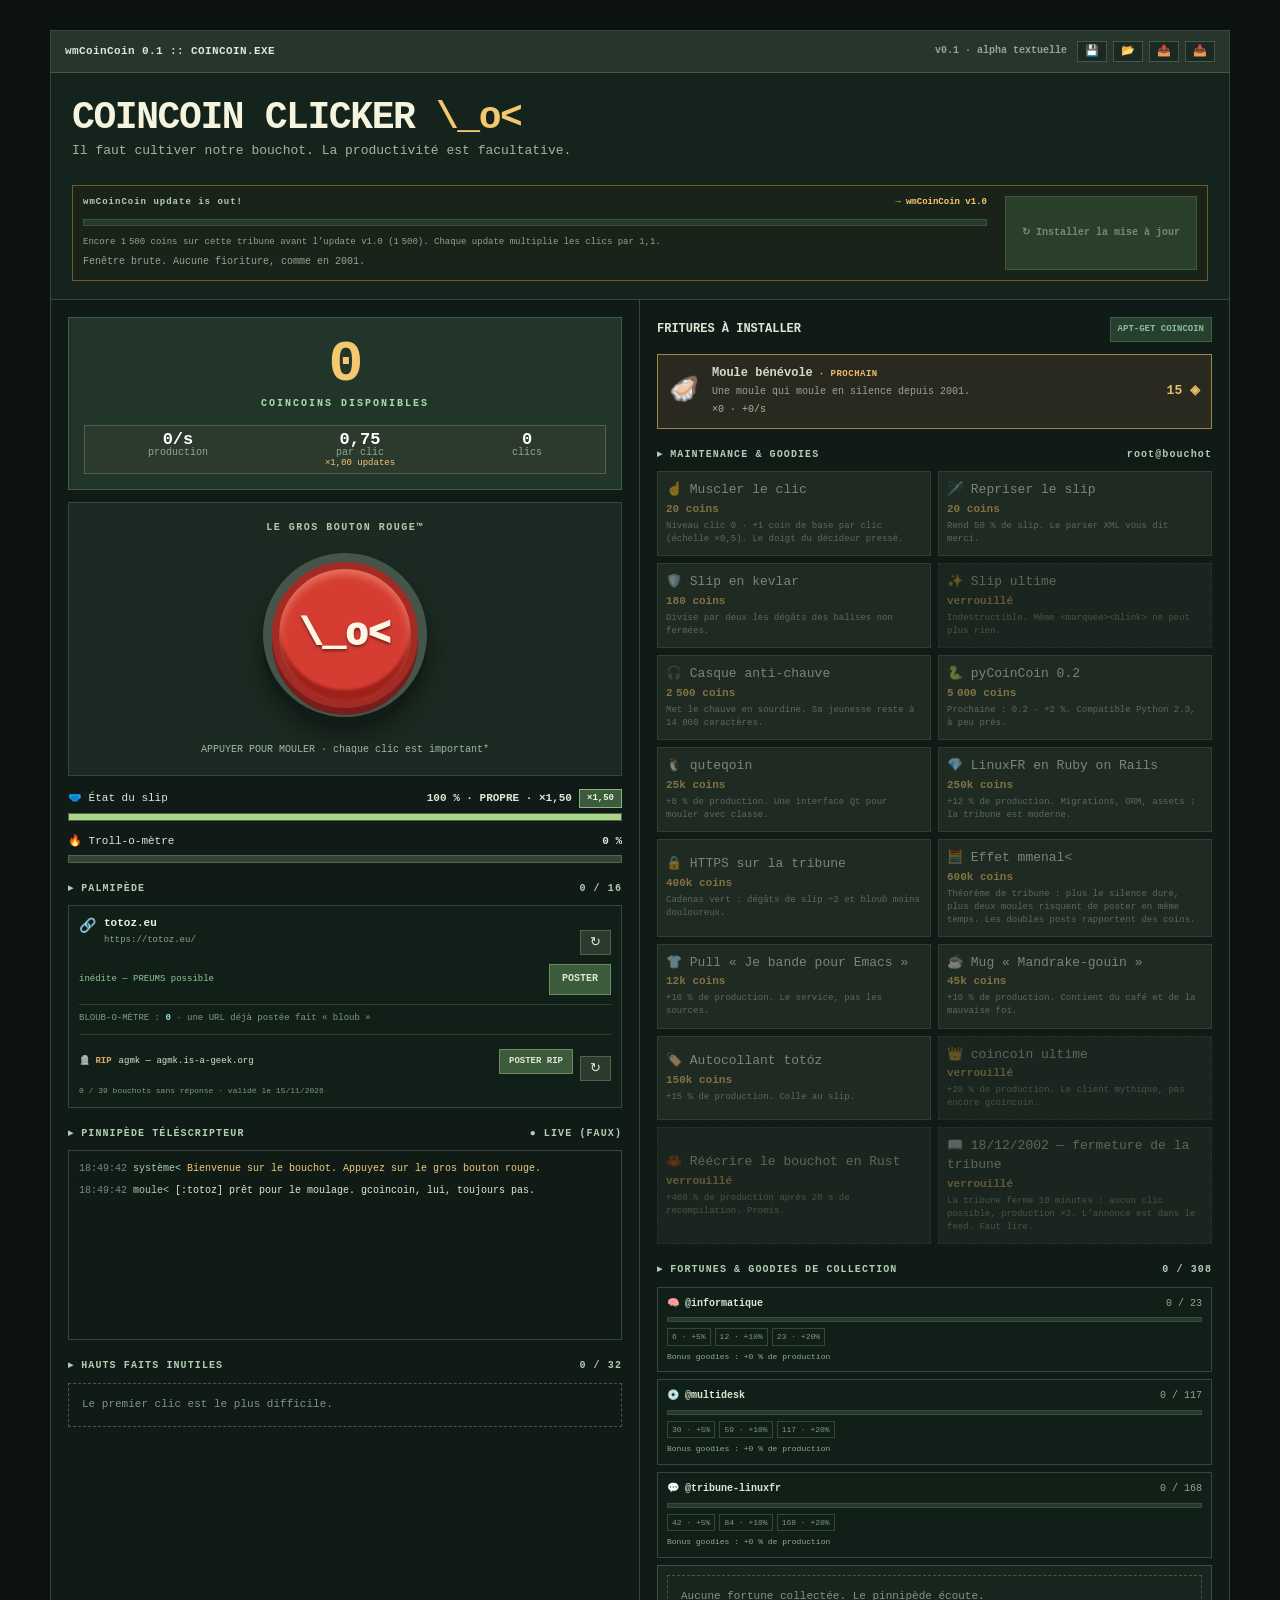
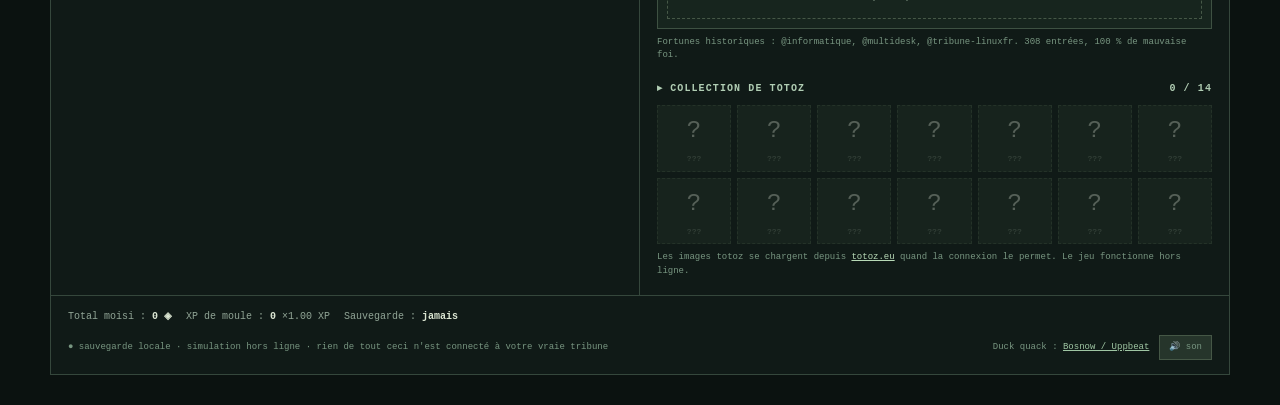
<file: index.html>
<!doctype html>
<html lang="fr">
<head>
<meta charset="utf-8">
<meta name="viewport" content="width=device-width,initial-scale=1">
<title>wmCoinCoin — CoinCoin Clicker</title>
<link rel="stylesheet" href="css/style.css">
</head>
<body>
<main class="app" id="app">
  <div class="top">
    <div class="dock" aria-hidden="true">
      <span class="lights"><i></i><i></i><i></i></span>
      <span class="dock-icon">🦆</span>
      <span class="dock-icon">🦪</span>
      <span class="dock-icon">📟</span>
      <span class="dock-icon">💾</span>
    </div>
    <span class="app-name" id="app-name">wmCoinCoin :: COINCOIN.EXE</span>
    <span class="version" id="version-label">v0.1 · alpha textuelle</span>
    <span class="top-actions">
      <button class="top-button" id="save-game" type="button" aria-label="Sauvegarder la partie" title="Sauvegarder la partie dans le navigateur">💾</button>
      <button class="top-button" id="load-game" type="button" aria-label="Recharger la sauvegarde" title="Recharger la dernière sauvegarde locale">📂</button>
      <button class="top-button" id="export-game" type="button" aria-label="Exporter la sauvegarde en JSON" title="Exporter la sauvegarde dans un fichier JSON">📤</button>
      <button class="top-button" id="import-game" type="button" aria-label="Importer une sauvegarde JSON" title="Importer une sauvegarde depuis un fichier JSON">📥</button>
      <input type="file" id="import-file" accept="application/json,.json" hidden>
    </span>
  </div>

  <div class="version-banner" id="version-banner" hidden role="status">
    <span>🔄 Une nouvelle version de CoinCoin Clicker est disponible.</span>
    <button id="version-reload" type="button">Recharger</button>
  </div>

  <header class="heading">
    <div class="kicker">LOGICIEL POUR DÉCIDEUR PRESSÉ · TRIBUNE LOCALE</div>
    <h1>COINCOIN CLICKER <span class="duck-sign">\_o&lt;</span></h1>
    <p>Il faut cultiver notre bouchot. La productivité est facultative.</p>
    <div class="warnings">
      <div class="warning closed" id="tribune-warning" hidden></div>
      <div class="warning" id="chauve-warning" hidden></div>
      <div class="warning rebuild" id="rebuild-warning" hidden></div>
      <div class="warning firstjeudi" id="firstjeudi-warning" hidden></div>
    </div>
    <div class="rebirth-box rebirth-top">
      <div class="rebirth-head"><span>wmCoinCoin update is out!</span><b id="rebirth-sub">→ wmCoinCoin v1.0</b></div>
      <div class="rebirth-track"><div id="rebirth-progress"></div></div>
      <div id="rebirth-note">Encore 1 500 coins sur cette tribune.</div>
      <button id="rebirth" type="button">↻ Installer la mise à jour</button>
      <div class="version-note" id="version-note">Fenêtre brute. Aucune fioriture, comme en 2001.</div>
    </div>
  </header>

  <div class="layout">
    <section class="left">
      <div class="stats">
        <div class="total" id="coins">0</div>
        <div class="total-label">COINCOINS DISPONIBLES</div>
        <div class="mini">
          <div><b id="cps">0/s</b>production</div>
          <div><b id="power">1</b>par clic <span class="mini-note" id="click-mult">×1,00 updates</span></div>
          <div><b id="clicks">0</b>clics</div>
        </div>
      </div>

      <div class="stage" id="stage">
        <div class="stage-label">LE GROS BOUTON ROUGE™</div>
        <button class="duck" id="duck" hidden type="button">🦆 CANARD !</button>
        <button class="dog" id="dog" hidden type="button">🐕 Vous aimez les chiens?</button>
        <div class="base">
          <button class="red" id="button" type="button" aria-label="Faire coin coin : \_o&lt;">\_o&lt;</button>
        </div>
        <div class="stage-hint" id="stage-hint">APPUYER POUR MOULER · chaque clic est important*</div>
      </div>

      <div class="meter-head">
        <span>🩲 État du slip</span>
        <span class="meter-actions">
          <b id="slip-label">100 % · PROPRE · ×1,50</b>
          <button class="chip on" id="slip-toggle" type="button" aria-pressed="true" title="Le slip multiplie les coincoins (×1,50 à 100 %). Cliquer pour désactiver.">×1,50</button>
        </span>
      </div>
      <div class="meter" role="progressbar" aria-label="État du slip" aria-valuemin="0" aria-valuemax="100" aria-valuenow="100"><div class="fill" id="slip-meter" style="width:100%"></div></div>
      <div class="meter-head"><span>🔥 Troll-o-mètre</span><b id="troll-label">0 %</b></div>
      <div class="meter" role="progressbar" aria-label="Troll-o-mètre" aria-valuemin="0" aria-valuemax="100" aria-valuenow="0"><div class="fill troll" id="troll-meter"></div></div>

      <div class="troll-scope" id="troll-scope" aria-label="Troll-o-scope, modèle couleur multiprecision 55x21">
        <span class="scope-label">TROLL-O-SCOPE 55×21</span>
        <div class="scope-bars" id="scope-bars"></div>
      </div>

      <div class="section"><span>▸ PALMIPÈDE</span><span id="posted-count">0 / 16</span></div>
      <div class="palmipede panel">
        <div class="url-line">
          <span class="url-dot">🔗</span>
          <div class="url-text">
            <b id="url-label">linuxfr.org</b>
            <code id="url-value">https://linuxfr.org/</code>
          </div>
          <button class="mini" id="url-shuffle" type="button" title="Tirer une autre URL">↻</button>
        </div>
        <div class="url-actions">
          <span class="url-flag" id="url-status">inédite — PREUMS possible</span>
          <button class="post" id="url-post" type="button">POSTER</button>
        </div>
        <div class="bloub-line">BLOUB-O-MÈTRE : <b id="bloub-count">0</b> · une URL déjà postée fait « bloub »</div>
        <div class="rip-block" id="rip-block" hidden>
          <div class="rip-line">
            <span class="rip-label">🪦 RIP</span>
            <span class="rip-target" id="rip-target">…</span>
            <button class="post" id="rip-post" type="button">POSTER RIP</button>
            <button class="mini" id="rip-next" type="button" title="Voir un autre bouchot disparu">↻</button>
          </div>
          <div class="rip-status" id="rip-status"></div>
        </div>
      </div>
      <div class="mmenal-note" id="mmenal-note" hidden></div>

      <div id="wtm-block" hidden>
        <div class="section"><span>▸ WHATTHEMOULE</span><span id="wtm-stats">0 V · 0 D · série 0</span></div>
        <div class="wtm panel">
          <p class="wtm-prompt">Qui a posté ça ? L’auteur est masqué, à toi de deviner la moule.</p>
          <blockquote class="wtm-post" id="wtm-post"></blockquote>
          <div class="wtm-choices" id="wtm-choices"></div>
          <div class="wtm-foot">
            <span class="wtm-feedback" id="wtm-feedback" aria-live="polite"></span>
            <button class="post" id="wtm-next" type="button" disabled>Autre post</button>
          </div>
        </div>
      </div>

      <div class="section"><span>▸ PINNIPÈDE TÉLÉSCRIPTEUR</span><span>● LIVE (FAUX)</span></div>
      <div class="feed" id="feed" role="log" aria-label="Fausse tribune"></div>

      <div class="section"><span>▸ HAUTS FAITS INUTILES</span><span id="achievement-count">0 / 32</span></div>
      <div class="achievements" id="achievements">
        <span class="empty">Le premier clic est le plus difficile.</span>
      </div>
    </section>

    <section class="right">
      <div class="shop-head">
        <span>FRITURES À INSTALLER</span>
        <span class="tag">APT-GET COINCOIN</span>
      </div>
      <div class="shop" id="shop"></div>
      <div class="shop-hint" id="shop-hint"></div>
      <details class="owned-box" id="owned-box" hidden>
        <summary>
          <span>Fritures possédées (<b id="owned-count">0</b>)</span>
          <span class="owned-hint">acheter plus</span>
        </summary>
        <div class="shop owned-shop" id="owned-shop"></div>
      </details>

      <div class="section"><span>▸ MAINTENANCE &amp; GOODIES</span><span>root@bouchot</span></div>
      <div class="tools" id="tools"></div>

      <div class="section"><span>▸ FORTUNES &amp; GOODIES DE COLLECTION</span><span id="fortune-count">0 / 308</span></div>
      <div class="albums" id="albums"></div>
      <div class="latest-fortune" id="latest-fortune"></div>
      <p class="source-note" id="fortune-note">Fortunes historiques : @informatique, @multidesk, @tribune-linuxfr.</p>

      <div class="section"><span>▸ COLLECTION DE TOTOZ</span><span id="toto-count">0 / 14</span></div>
      <div class="gallery" id="gallery"></div>
      <p class="source-note">Les images totoz se chargent depuis <a href="https://totoz.eu/" target="_blank" rel="noopener">totoz.eu</a> quand la connexion le permet. Le jeu fonctionne hors ligne.</p>
    </section>
  </div>

  <footer class="footer">
    <div class="footer-stats">
      <span>Total moisi : <b id="lifetime">0</b></span>
      <span>XP de moule : <b id="xp">0</b> <span id="xp-mult">×1.00 XP</span></span>
      <span>Sauvegarde : <b id="last-save">jamais</b></span>
    </div>
    <div class="footer-bottom">
      <span id="status">● sauvegarde locale · simulation hors ligne · rien de tout ceci n'est connecté à votre vraie tribune</span>
      <span class="credit">Duck quack : <a href="https://uppbeat.io/sfx/duck-quack/166550/46586" target="_blank" rel="noopener">Bosnow / Uppbeat</a></span>
      <span class="diodes" id="diodes" aria-hidden="true"><i class="g"></i><i class="a"></i><i class="r"></i></span>
      <button id="sound-toggle" class="sound-toggle" type="button" aria-pressed="true">🔊 son</button>
    </div>
  </footer>
</main>

<div class="notice" id="notice" hidden role="status"></div>

<noscript><p style="color:#fff;text-align:center">Ce bouchot a besoin de JavaScript. Même gcoincoin en a besoin, c'est dire.</p></noscript>

<script src="js/fortunes.js"></script>
<script src="js/dead-bouchots.js"></script>
<script src="js/data.js"></script>
<script src="js/state.js"></script>
<script src="js/audio.js"></script>
<script src="js/engine.js"></script>
<script src="js/ui.js"></script>
<script src="js/version-check.js"></script>
<script src="js/main.js"></script>
</body>
</html>
</file>
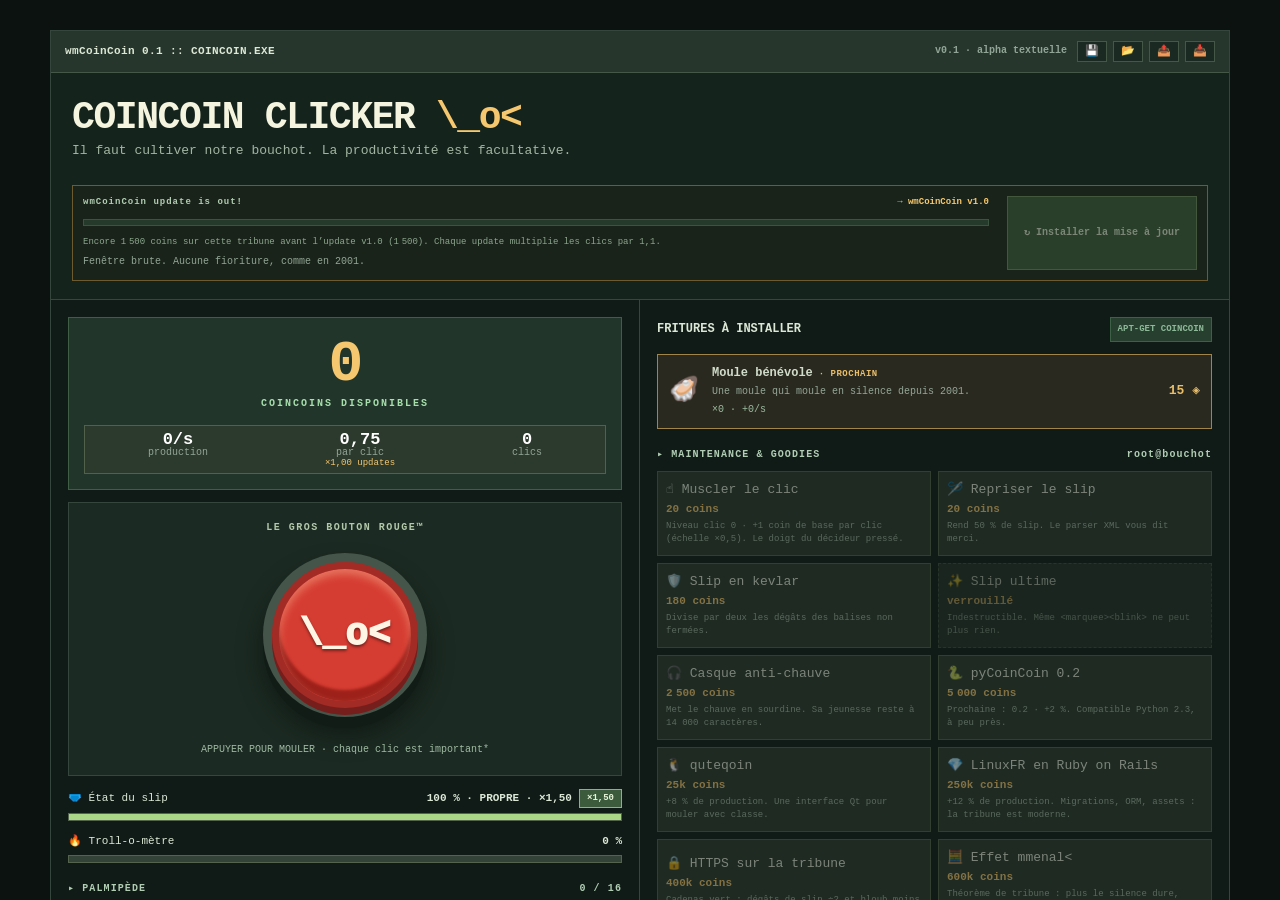
<file: coincoin-clicker.html>
<!doctype html>
<html lang="fr">
<head>
<meta charset="utf-8">
<meta http-equiv="refresh" content="0; url=index.html">
<title>CoinCoin Clicker — le bouchot a déménagé</title>
</head>
<body>
<p>Le bouchot modulaire est maintenant dans <a href="index.html">index.html</a>. Ce fichier ne contient plus de jeu inline.</p>
</body>
</html>
</file>
<file: css/style.css>
/* wmCoinCoin skin: 2001 Window Maker dock app, progressively upgraded. */
:root {
  color-scheme: dark;
  --bg: #101a17;
  --deep: #0b1210;
  --panel: #1b2923;
  --panel-2: #202e26;
  --border: #35473c;
  --text: #dce8d5;
  --muted: #91a596;
  --mint: #a7e0ac;
  --amber: #f5c76e;
  --danger: #e97760;
  --radius: 0px;
  --shadow: none;
}

* { box-sizing: border-box; }
[hidden] { display: none !important; }

html, body { margin: 0; }
body {
  font: 13px ui-monospace, SFMono-Regular, Consolas, "Liberation Mono", monospace;
  background: var(--deep);
  color: var(--text);
  padding: clamp(8px, 2.5vw, 30px);
  line-height: 1.45;
}
button { font: inherit; cursor: pointer; color: inherit; }
button:focus-visible, a:focus-visible { outline: 2px solid var(--amber); outline-offset: 2px; }
a { color: #b8dab7; }
code { font: inherit; }

.app {
  max-width: 1180px;
  margin: auto;
  background: var(--bg);
  border: 1px solid var(--border);
  border-radius: var(--radius);
  overflow: hidden;
  box-shadow: var(--shadow);
}

/* ---------- title bar / dock ---------- */
.top {
  display: flex;
  align-items: center;
  gap: 10px;
  padding: 10px 14px;
  background: #26362c;
  border-bottom: 1px solid #455746;
  font-weight: 800;
  font-size: 11px;
}
.dock { display: none; align-items: center; gap: 8px; padding-right: 8px; border-right: 1px solid #455746; }
.lights { display: flex; gap: 5px; margin-right: 4px; }
.lights i { width: 9px; height: 9px; border-radius: 50%; background: #cb6657; display: block; }
.lights i:nth-child(2) { background: #c7ad58; }
.lights i:nth-child(3) { background: #6ea980; }
.dock-icon { font-size: 13px; filter: grayscale(0.35); }
.app-name { letter-spacing: 0.4px; }
.version { margin-left: auto; color: var(--muted); font-size: 10px; white-space: nowrap; }
.top-button {
  background: #1b2923;
  border: 1px solid #455746;
  border-radius: var(--radius);
  padding: 4px 7px;
  font-size: 11px;
  line-height: 1;
  color: #e7ecdb;
}
.top-button:hover { background: #354a3b; }
.top-button:active { transform: translateY(1px); }
.top-actions { display: flex; align-items: center; gap: 6px; flex-shrink: 0; }
.version-note { color: var(--muted); font-size: 10px; padding: 0 17px 12px; }

/* ---------- deployed-version banner ---------- */
.version-banner {
  display: flex;
  align-items: center;
  justify-content: space-between;
  gap: 12px;
  padding: 8px 14px;
  background: #3a311b;
  border-bottom: 1px solid #8d7345;
  color: #ffe6a1;
  font-size: 11px;
  font-weight: 700;
}
.version-banner button {
  background: #4c3f1f;
  border: 1px solid #a98a4b;
  border-radius: var(--radius);
  color: #ffe6a1;
  padding: 4px 9px;
  font-size: 10px;
  white-space: nowrap;
}
.version-banner button:hover { background: #635326; }

/* ---------- heading ---------- */
.heading {
  padding: 20px 21px 18px;
  background: #15231d;
  border-bottom: 1px solid var(--border);
}
.kicker { display: none; color: var(--mint); font-size: 10px; font-weight: 900; letter-spacing: 2px; }
.heading h1 {
  font-size: clamp(24px, 4.5vw, 38px);
  letter-spacing: -1.4px;
  margin: 5px 0 4px;
  color: #f4f4df;
  line-height: 1.05;
}
.duck-sign { color: var(--amber); }
.heading p { margin: 0; color: #a3b5a2; }
.warnings { display: flex; flex-wrap: wrap; gap: 7px; margin-top: 10px; }
.warning {
  border: 1px solid #7d4a3b;
  background: #3b241d;
  color: #ffc0b2;
  padding: 6px 9px;
  border-radius: var(--radius);
  font-size: 10px;
  font-weight: 700;
}
.warning.rebuild { border-color: #6d5b2f; background: #332c18; color: #f1d697; }
.warning.firstjeudi { border-color: #a86a4c; background: #40281e; color: #ffd2a8; }
.warning.closed { border-color: #7c7440; background: #312e19; color: #f4e7a8; }

/* ---------- layout ---------- */
.layout { display: grid; grid-template-columns: 1fr 1fr; }
.left, .right { padding: 17px; min-width: 0; }
.left { border-right: 1px solid var(--border); }
.right { display: flex; flex-direction: column; }

/* ---------- stats ---------- */
.stats {
  text-align: center;
  background: #22352a;
  border: 1px solid #405e45;
  border-radius: var(--radius);
  padding: 15px;
}
.total {
  font-size: clamp(38px, 5.5vw, 58px);
  color: var(--amber);
  font-weight: 900;
  letter-spacing: -2px;
  line-height: 1.1;
  overflow-wrap: anywhere;
}
.total-label { color: var(--mint); letter-spacing: 2px; font-size: 10px; font-weight: 900; }
.mini { display: flex; justify-content: space-around; gap: 9px; margin-top: 14px; }
.mini div { color: var(--muted); font-size: 10px; }
.mini b { display: block; font-size: 17px; color: #fff; }
.mini-note { display: block; color: var(--amber); font-size: 9px; margin-top: 1px; }

/* ---------- stage / red button ---------- */
.stage {
  margin-top: 12px;
  min-height: 270px;
  border: 1px solid var(--border);
  border-radius: var(--radius);
  display: flex;
  align-items: center;
  justify-content: center;
  flex-direction: column;
  background: #1b2a22;
  position: relative;
  overflow: hidden;
  padding: 18px 10px;
}
.stage-label { font-size: 10px; font-weight: 900; letter-spacing: 1.5px; color: #b3c8aa; margin-bottom: 17px; text-align: center; }
.base {
  width: 164px;
  height: 164px;
  background: #45554a;
  border-radius: 50%;
  display: grid;
  place-items: center;
  box-shadow: 0 11px 0 #111c16, 0 17px 25px #090f0c9c;
  margin-bottom: 26px;
}
.red {
  height: 146px;
  width: 146px;
  border-radius: 50%;
  border: 7px solid #a22b25;
  background: #d63d32;
  box-shadow: inset 0 5px 8px #ffc5a36b, inset 0 -11px 3px #9d211a, 0 7px 0 #761e1c;
  color: #fff5e5;
  font-size: 38px;
  font-weight: 1000;
  letter-spacing: 0;
  line-height: 1;
  text-shadow: 0 2px 3px #77201c;
  touch-action: manipulation;
  user-select: none;
}
.red:active { transform: translateY(6px); box-shadow: inset 0 4px 8px #ffc5a340, inset 0 -6px 3px #9d211a, 0 1px 0 #761e1c; }
.red:disabled { filter: grayscale(0.65); cursor: not-allowed; }
.red:disabled:active { transform: none; box-shadow: inset 0 5px 8px #ffc5a36b, inset 0 -11px 3px #9d211a, 0 7px 0 #761e1c; }
.stage-hint { font-size: 10px; text-align: center; color: #a0baa3; }
.duck, .dog {
  position: absolute;
  background: #483f24;
  color: #ffe3a1;
  padding: 9px 11px;
  border: 1px solid #a28a40;
  border-radius: var(--radius);
  font-weight: 900;
  animation: wobble 1.2s infinite alternate;
  z-index: 2;
}
.duck { right: 10px; top: 10px; }
.dog { left: 10px; top: 10px; background: #3d3326; color: #ffd9a0; border-color: #8d7345; animation: bob 1s infinite alternate; }
@keyframes wobble { to { transform: rotate(7deg) translateY(-4px); } }
@keyframes bob { to { transform: translateY(-5px) rotate(-3deg); } }
.float {
  position: absolute;
  font-size: 22px;
  font-weight: 900;
  color: var(--amber);
  pointer-events: none;
  animation: rise 0.85s forwards;
  z-index: 3;
}
@keyframes rise { to { opacity: 0; transform: translateY(-80px); } }
.bubble {
  position: absolute;
  bottom: 20%;
  color: #9fe3e8;
  font-size: 15px;
  font-weight: 900;
  pointer-events: none;
  animation: bubble 1.2s ease-out forwards;
  z-index: 3;
}
@keyframes bubble { to { opacity: 0; transform: translateY(-90px) scale(1.5); } }

/* ---------- meters ---------- */
.meter-head { display: flex; justify-content: space-between; align-items: center; margin: 13px 0 5px; font-size: 11px; gap: 9px; }
.meter-head .hot { color: #ffb95e; }
.meter-actions { display: flex; align-items: center; justify-content: flex-end; gap: 7px; flex-wrap: wrap; }
.chip {
  background: #2c3a2e;
  border: 1px solid #52624a;
  border-radius: var(--radius);
  padding: 3px 7px;
  font-size: 9px;
  font-weight: 800;
  line-height: 1.2;
  color: #cfe3c6;
  white-space: nowrap;
}
.chip:hover { background: #40533c; }
.chip.on { background: #3b5b3c; border-color: #8cb27e; color: #e8f5d9; }
.chip.off { background: #3a2c22; border-color: #7d4a3b; color: #ffb9a5; }
.meter { height: 8px; border-radius: var(--radius); border: 1px solid #53634e; background: #344337; overflow: hidden; }
.fill { height: 100%; width: 0; background: #a9d787; transition: width 0.2s linear; }
.fill.troll { background: #e1aa64; }
.troll-scope { display: none; margin-top: 11px; border: 1px solid #53634e; background: #101b16; padding: 7px 8px; border-radius: var(--radius); }
.scope-label { display: block; font-size: 8px; letter-spacing: 1.4px; color: #7d9580; margin-bottom: 5px; }
.scope-bars { display: flex; gap: 2px; align-items: flex-end; height: 17px; }
.scope-bars i { flex: 1; height: 45%; background: #263d2b; display: block; }
.scope-bars i:nth-child(3n) { height: 65%; }
.scope-bars i:nth-child(4n) { height: 85%; }
.scope-bars i:nth-child(5n) { height: 100%; }
.scope-bars i.on { background: #7cc47e; box-shadow: 0 0 4px #7cc47e88; }
.scope-bars i.on:nth-child(n+12) { background: #e0b35f; box-shadow: 0 0 4px #e0b35f88; }
.scope-bars i.on:nth-child(n+17) { background: #e97760; box-shadow: 0 0 5px #e9776099; }

/* ---------- palmipède ---------- */
.section {
  font-size: 10px;
  font-weight: 900;
  letter-spacing: 1.1px;
  color: #b1ceb4;
  display: flex;
  justify-content: space-between;
  gap: 9px;
  margin: 19px 0 9px;
}
.panel { border: 1px solid var(--border); background: #102018; border-radius: var(--radius); padding: 10px; }
.url-line { display: flex; gap: 8px; align-items: flex-start; }
.url-dot { font-size: 14px; }
.url-text { min-width: 0; flex: 1; }
.url-text b { display: block; font-size: 11px; color: #e9f1df; }
.url-text code { display: block; font-size: 9px; color: #89a38e; overflow-wrap: anywhere; margin-top: 2px; }
.mini {
  background: #2c3a2e;
  border: 1px solid #52624a;
  border-radius: var(--radius);
  padding: 5px 9px;
  line-height: 1;
}
.mini:hover { background: #40533c; }
.url-actions { display: flex; justify-content: space-between; align-items: center; gap: 9px; margin-top: 9px; }
.url-flag { font-size: 9px; color: #8fc59a; }
.url-flag.danger { color: #ffa48f; }
.post {
  background: #3b5b3c;
  border: 1px solid #6d8b5f;
  border-radius: var(--radius);
  padding: 7px 12px;
  font-weight: 900;
  font-size: 10px;
}
.post:hover { background: #4c7349; }
.post.warn { border-color: #a86a4c; background: #5a3728; }
.bloub-line { border-top: 1px solid #2b3f31; margin-top: 9px; padding-top: 7px; font-size: 9px; color: #7f9984; }
.bloub-line b { color: #9fe3e8; }
.mmenal-note { font-size: 9px; color: #a9d4b2; padding: 7px 2px 0; line-height: 1.5; }
.rip-block { border-top: 1px solid #2b3f31; margin-top: 9px; padding-top: 7px; }
.rip-line { display: flex; align-items: center; gap: 7px; flex-wrap: wrap; }
.rip-label { font-size: 9px; font-weight: 900; color: #d6a76a; white-space: nowrap; }
.rip-target { flex: 1; min-width: 120px; font-size: 9px; color: #d6e3d0; overflow-wrap: anywhere; }
.rip-line .post { padding: 5px 9px; font-size: 9px; }
.rip-status { font-size: 8px; color: #7f9984; padding-top: 4px; line-height: 1.5; }

/* ---------- whatthemoule ---------- */
.wtm-prompt { font-size: 10px; color: #9cae9f; margin: 0 0 7px; }
.wtm-post {
  margin: 0 0 8px;
  padding: 8px;
  background: #0d1712;
  border-left: 3px solid #52624a;
  font-size: 10px;
  line-height: 1.55;
  max-height: 120px;
  overflow-y: auto;
  white-space: pre-wrap;
  color: #d6e3d0;
}
.wtm-choices { display: grid; grid-template-columns: 1fr 1fr; gap: 6px; }
.wtm-choice {
  background: #202e26;
  border: 1px solid #3e5142;
  border-radius: var(--radius);
  padding: 7px;
  font-size: 10px;
  text-align: left;
  color: #dce8d5;
  overflow-wrap: anywhere;
}
.wtm-choice:hover:not(:disabled) { background: #2d4934; border-color: #a3c59b; }
.wtm-choice:disabled { cursor: default; opacity: 1; }
.wtm-choice.correct { background: #24452a; border-color: #7fc47f; color: #dfffe0; }
.wtm-choice.wrong { background: #45261f; border-color: #c46a5a; color: #ffc0b2; }
.wtm-foot { display: flex; justify-content: space-between; align-items: center; gap: 8px; margin-top: 8px; flex-wrap: wrap; }
.wtm-feedback { font-size: 9px; color: #8ca78f; flex: 1; min-width: 120px; }
.wtm-feedback.good { color: #a9d787; }
.wtm-feedback.bad { color: #e97760; }
#wtm-next:disabled { opacity: 0.42; cursor: not-allowed; }

/* ---------- feed ---------- */
.feed {
  height: 190px;
  overflow-y: auto;
  padding: 10px;
  background: #101b16;
  border: 1px solid var(--border);
  border-radius: var(--radius);
  font-size: 10px;
  line-height: 1.65;
  scrollbar-width: thin;
}
.entry { margin-bottom: 5px; overflow-wrap: anywhere; }
.stamp { color: #718d80; }
.who { color: #a9d4b2; }
.entry.system { color: #f0c981; }
.entry.danger { color: #ee9487; display: -webkit-box; -webkit-line-clamp: 5; -webkit-box-orient: vertical; overflow: hidden; }
.entry.fortune { color: #a8c9e8; display: -webkit-box; -webkit-line-clamp: 3; -webkit-box-orient: vertical; overflow: hidden; }

/* ---------- achievements ---------- */
.achievements, .gallery { display: flex; flex-wrap: wrap; gap: 6px; }
.achievement {
  padding: 7px;
  border: 1px solid #6a6542;
  background: #3a3b2d;
  border-radius: var(--radius);
  color: #f4d698;
  font-size: 10px;
}
.empty { padding: 13px; border: 1px dashed #465847; border-radius: var(--radius); color: #819584; font-size: 11px; width: 100%; }

/* ---------- shop ---------- */
.shop-head {
  display: flex;
  justify-content: space-between;
  align-items: center;
  gap: 9px;
  margin-bottom: 12px;
  font-weight: 900;
  font-size: 12px;
}
.tag {
  font-size: 9px;
  color: #8eb999;
  background: #263f2e;
  border: 1px solid #3c6146;
  padding: 5px 7px;
  border-radius: var(--radius);
  white-space: nowrap;
}
.shop { display: flex; flex-direction: column; gap: 7px; }
.shop-hint { font-size: 9px; color: #8ca78f; padding: 7px 2px 0; line-height: 1.5; }
.owned-box {
  margin-top: 7px;
  border: 1px solid var(--border);
  background: #101b16;
  border-radius: var(--radius);
  padding: 7px 9px;
}
.owned-box summary {
  display: flex;
  align-items: center;
  justify-content: space-between;
  gap: 8px;
  cursor: pointer;
  list-style: none;
  font-size: 10px;
  font-weight: 900;
  color: #b1ceb4;
}
.owned-box summary::-webkit-details-marker { display: none; }
.owned-box summary::before { content: '▸'; color: #8eb999; margin-right: 5px; }
.owned-box[open] summary::before { content: '▾'; }
.owned-hint { font-size: 8px; color: #789681; font-weight: 400; }
.owned-shop { margin-top: 7px; }
.item {
  background: var(--panel-2);
  border: 1px solid #3e5142;
  border-radius: var(--radius);
  padding: 10px 11px;
  display: grid;
  grid-template-columns: 34px minmax(0, 1fr) auto;
  align-items: center;
  gap: 9px;
  text-align: left;
  width: 100%;
}
.item:hover:not(:disabled) { background: #2d4934; border-color: #a3c59b; }
.item:disabled { opacity: 0.52; cursor: not-allowed; }
.item.item-next:disabled { opacity: 0.95; border-color: #a98a4b; background: #2b2a20; }
.item.item-next .item-name::after { content: ' · PROCHAIN'; color: var(--amber); font-size: 9px; letter-spacing: 0.5px; }
.item.phantom { border-style: dashed; background: #2b2a20; }
.item.phantom .item-price { color: #c2b06c; }
.item-icon { font-size: 24px; }
.item-name { font-size: 12px; font-weight: 900; }
.item-desc { font-size: 10px; color: #9cae9f; line-height: 1.4; margin-top: 3px; }
.item-price { text-align: right; color: var(--amber); font-weight: 900; white-space: nowrap; }
.item-owned { color: #a3c4a6; font-size: 10px; margin-top: 4px; }

/* ---------- tools / goodies ---------- */
.tools { display: grid; grid-template-columns: 1fr 1fr; gap: 7px; }
.tool {
  background: #2c3a2e;
  border: 1px solid #52624a;
  color: #e7ecdb;
  border-radius: var(--radius);
  padding: 9px 8px;
  line-height: 1.45;
  text-align: left;
}
.tool b { color: var(--amber); display: block; font-size: 11px; margin: 2px 0; }
.tool-desc { display: block; font-size: 9px; color: #a4b7a3; }
.tool:hover:not(:disabled) { background: #40533c; }
.tool:disabled { opacity: 0.5; cursor: not-allowed; }
.tool.installed { opacity: 0.42; }
.tool.locked { opacity: 0.36; border-style: dashed; }

/* ---------- fortunes / albums ---------- */
.albums { display: flex; flex-direction: column; gap: 7px; }
.album { border: 1px solid var(--border); background: #102018; padding: 9px; border-radius: var(--radius); }
.album-head { display: flex; justify-content: space-between; gap: 8px; font-size: 10px; }
.album-title { font-weight: 900; }
.album-count { color: var(--muted); }
.album-bar { height: 5px; background: #263a2c; border: 1px solid #354c3a; margin: 6px 0; overflow: hidden; }
.album-fill { height: 100%; background: linear-gradient(90deg, #6aa471, #e0b35f); width: 0; transition: width 0.25s; }
.album-tiers { display: flex; flex-wrap: wrap; gap: 4px; }
.tier { font-size: 8px; color: #7f9682; border: 1px solid #33483a; padding: 2px 4px; }
.tier.reached { color: #d7e8bd; border-color: #648159; background: #2a3e2a; }
.album-foot { font-size: 8px; color: #90aa92; margin-top: 5px; }
.latest-fortune { margin-top: 7px; border: 1px solid #3e5142; background: #17251e; padding: 9px; border-radius: var(--radius); }
.latest-head { display: flex; justify-content: space-between; gap: 8px; font-size: 9px; color: #9fc6a3; }
.latest-author { color: #778f7b; overflow-wrap: anywhere; text-align: right; }
.latest-text { margin: 7px 0; font-size: 10px; line-height: 1.5; color: #d6e3d0; overflow-wrap: anywhere; max-height: 160px; overflow-y: auto; scrollbar-width: thin; }
.latest-foot { font-size: 8px; color: #7c9680; }
.source-note { font-size: 9px; color: #789681; line-height: 1.5; margin: 7px 0 0; }

/* ---------- totoz ---------- */
.toto {
  border: 1px solid #4b6049;
  background: #263529;
  border-radius: var(--radius);
  padding: 6px;
  min-width: 67px;
  max-width: 84px;
  text-align: center;
  font-size: 8px;
  overflow-wrap: anywhere;
  flex: 1 1 67px;
}
.toto b { display: block; margin-top: 3px; font-size: 8px; color: #b8dab7; }
.toto img { height: 38px; max-width: 62px; display: block; object-fit: contain; margin: auto; }
.toto .fallback { font-size: 24px; display: none; }
.toto.locked { opacity: 0.34; border-style: dashed; }
.toto-locked { display: block; font-size: 24px; line-height: 38px; }
.toto.locked b { color: #6d806e; }

/* ---------- footer ---------- */
.footer { border-top: 1px solid var(--border); padding: 14px 17px; display: flex; flex-direction: column; gap: 10px; }
.footer-stats { display: flex; flex-wrap: wrap; gap: 14px; font-size: 10px; color: var(--muted); }
.footer-stats b { color: #dbe6d2; }
.rebirth-box {
  border: 1px solid #4b6049;
  background: #17251e;
  padding: 10px;
  border-radius: var(--radius);
}
.rebirth-head { display: flex; justify-content: space-between; gap: 9px; font-size: 9px; letter-spacing: 1px; font-weight: 900; color: #b1ceb4; }
.rebirth-head b { color: var(--amber); letter-spacing: 0; }
.rebirth-track { height: 7px; background: #263a2c; border: 1px solid #3b5440; margin: 7px 0; overflow: hidden; }
#rebirth-progress { height: 100%; width: 0; background: linear-gradient(90deg, #6aa471, #e0b35f); transition: width 0.25s; }
#rebirth-note { font-size: 9px; color: #8ca78f; min-height: 1.5em; }
#rebirth {
  margin-top: 7px;
  width: 100%;
  background: #3b5b3c;
  border: 1px solid #6d8b5f;
  border-radius: var(--radius);
  padding: 8px 10px;
  font-weight: 900;
  font-size: 10px;
}
.rebirth-top {
  margin-top: 14px;
  display: grid;
  grid-template-columns: minmax(0, 1fr) auto;
  gap: 4px 18px;
  align-items: center;
  border-color: #6d5b2f;
  background: #1a2319;
}
.rebirth-top .rebirth-head { grid-column: 1; }
.rebirth-top .rebirth-track { grid-column: 1; margin: 6px 0; }
.rebirth-top #rebirth-note { grid-column: 1; }
.rebirth-top .version-note { grid-column: 1; padding: 0; margin-top: 2px; }
.rebirth-top #rebirth {
  grid-column: 2;
  grid-row: 1 / span 4;
  width: auto;
  margin: 0;
  padding: 10px 16px;
  align-self: stretch;
}
#rebirth:hover:not(:disabled) { background: #4c7349; }
#rebirth:disabled { opacity: 0.5; cursor: not-allowed; }
.footer-bottom { display: flex; align-items: center; gap: 10px; flex-wrap: wrap; font-size: 9px; color: #789681; }
#status { flex: 1; min-width: 200px; }
.credit { font-size: 9px; color: #789681; }
.credit a { color: #9fc6a3; }
.sound-toggle {
  background: #26352b;
  border: 1px solid #455746;
  border-radius: var(--radius);
  padding: 5px 9px;
  font-size: 9px;
}
.sound-toggle:hover { background: #354a3b; }
.diodes { display: none; gap: 4px; }
.diodes i { width: 8px; height: 8px; display: block; border: 1px solid #0b1210; }
.diodes .g { background: #6ea980; }
.diodes .a { background: #c7ad58; }
.diodes .r { background: #cb6657; }

/* ---------- notice ---------- */
.notice {
  position: fixed;
  bottom: 23px;
  left: 50%;
  transform: translateX(-50%);
  max-width: 92vw;
  background: #273c29;
  border: 1px solid #9c8c50;
  border-radius: var(--radius);
  color: #fff1bf;
  box-shadow: 0 10px 30px #0007;
  padding: 11px 16px;
  z-index: 5;
  text-align: center;
  font-size: 11px;
}

/* ---------- progressive interface upgrades (rebirth versions) ---------- */
body.u1 .dock { display: flex; }
body.u2 .kicker { display: block; }
body.u2 .left .section span:first-child,
body.u2 .right .section span:first-child { color: var(--mint); }
body.u2 .version { color: var(--mint); }
body.u3 .app, body.u3 .stats, body.u3 .stage, body.u3 .item, body.u3 .tool,
body.u3 .panel, body.u3 .feed, body.u3 .toto, body.u3 .album,
body.u3 .latest-fortune, body.u3 .rebirth-box, body.u3 .owned-box, body.u3 .warning,
body.u3 .notice, body.u3 .duck, body.u3 .dog, body.u3 .post, body.u3 #rebirth,
body.u3 .sound-toggle, body.u3 .tag, body.u3 .mini, body.u3 .meter,
body.u3 .troll-scope, body.u3 .achievement, body.u3 .empty,
body.u3 .wtm-choice, body.u3 .wtm-post { border-radius: 5px; }
body.u4 .app { box-shadow: 0 20px 60px #0006; }
body.u4 .stats, body.u4 .latest-fortune, body.u4 .rebirth-box { box-shadow: inset 0 1px 0 #ffffff0a, 0 2px 5px #0003; }
body.u5 .heading { background: linear-gradient(120deg, #1d3025, #17231e); }
body.u5 .stage { background: radial-gradient(ellipse, #304632, #1a2821 65%, #18241e); }
body.u5 .heading h1 { font-size: clamp(27px, 5vw, 42px); }
body.u3 .troll-scope { display: block; }
body.u4 .diodes { display: flex; }
body.u4 .version { color: #e0b35f; }
body.u6 .item, body.u6 .tool, body.u6 .red, body.u6 .post, body.u6 #rebirth, body.u6 .duck, body.u6 .dog { transition: background 0.15s, border-color 0.15s, transform 0.08s; }
body.u6 .item:hover:not(:disabled) { transform: translateY(-1px); }
body.u7 .item { background: linear-gradient(120deg, #202e26, #1b2923); }
body.u7 .tool { background: linear-gradient(120deg, #2c3a2e, #223027); }
body.u7 .feed { box-shadow: inset 0 0 20px #0004; }
body.u8 .url-flag.danger { font-weight: 700; letter-spacing: 0.3px; }
body.u9 .red { background: radial-gradient(ellipse at 37% 22%, #fa8b6e, #e84c3d 39%, #b92c27 76%); }
body.u10 { --radius: 7px; }
body.u10 .app, body.u10 .stats, body.u10 .stage, body.u10 .item, body.u10 .tool,
body.u10 .panel, body.u10 .feed, body.u10 .toto, body.u10 .album,
body.u10 .latest-fortune, body.u10 .rebirth-box, body.u10 .owned-box, body.u10 .warning,
body.u10 .notice, body.u10 .duck, body.u10 .dog, body.u10 .post, body.u10 #rebirth,
body.u10 .sound-toggle, body.u10 .tag, body.u10 .mini, body.u10 .meter,
body.u10 .troll-scope, body.u10 .achievement, body.u10 .empty,
body.u10 .wtm-choice, body.u10 .wtm-post { border-radius: 7px; }
body.u10 .left, body.u10 .right { padding: 21px; }
body.u10 .layout { grid-template-columns: 1.05fr 0.95fr; }
body.u10 .heading { padding: 24px 21px 20px; }
body.u11 .app { box-shadow: 0 25px 70px #0008, 0 0 0 1px #ffffff08 inset; }
body.u11 .heading h1 { text-shadow: 0 0 24px #f5c76e22; }
body.u11 .version { background: #e0b35f18; padding: 3px 7px; border: 1px solid #e0b35f55; }
body.u11 .red { animation: pulse 3.2s ease-in-out infinite; }
@keyframes pulse { 50% { box-shadow: inset 0 5px 8px #ffc5a36b, inset 0 -11px 3px #9d211a, 0 7px 0 #761e1c, 0 0 26px #e84c3d55; } }

@media (prefers-reduced-motion: reduce) {
  *, *::before, *::after { animation: none !important; transition: none !important; }
}

/* ---------- responsive ---------- */
@media (max-width: 600px) {
  .app-name { display: none; }
  .top { flex-wrap: wrap; }
  .version { white-space: normal; line-height: 1.2; text-align: right; }
}
@media (max-width: 700px) {
  .rebirth-top { grid-template-columns: 1fr; gap: 5px; }
  .rebirth-top #rebirth { grid-column: 1; grid-row: auto; width: 100%; margin-top: 4px; }
}
@media (max-width: 800px) {
  .layout, body.u10 .layout { grid-template-columns: 1fr; }
  .left { border-right: 0; border-bottom: 1px solid var(--border); }
  .stage { min-height: 250px; }
  .left, .right { padding: 13px; }
  body.u10 .left, body.u10 .right { padding: 13px; }
  .footer { padding: 13px; }
  .version { font-size: 9px; }
  .app-name { font-size: 10px; }
}
@media (max-width: 480px) {
  .top { gap: 7px; padding: 9px 10px; }
  .dock-icon { display: none; }
  .tools { grid-template-columns: 1fr; }
  .duck, .dog { font-size: 9px; padding: 7px; }
  .stage-label { padding-top: 34px; margin-bottom: 10px; }
  .wtm-choices { grid-template-columns: 1fr; }
  .stats { padding: 11px; }
  .heading { padding: 15px 13px; }
}
</file>
